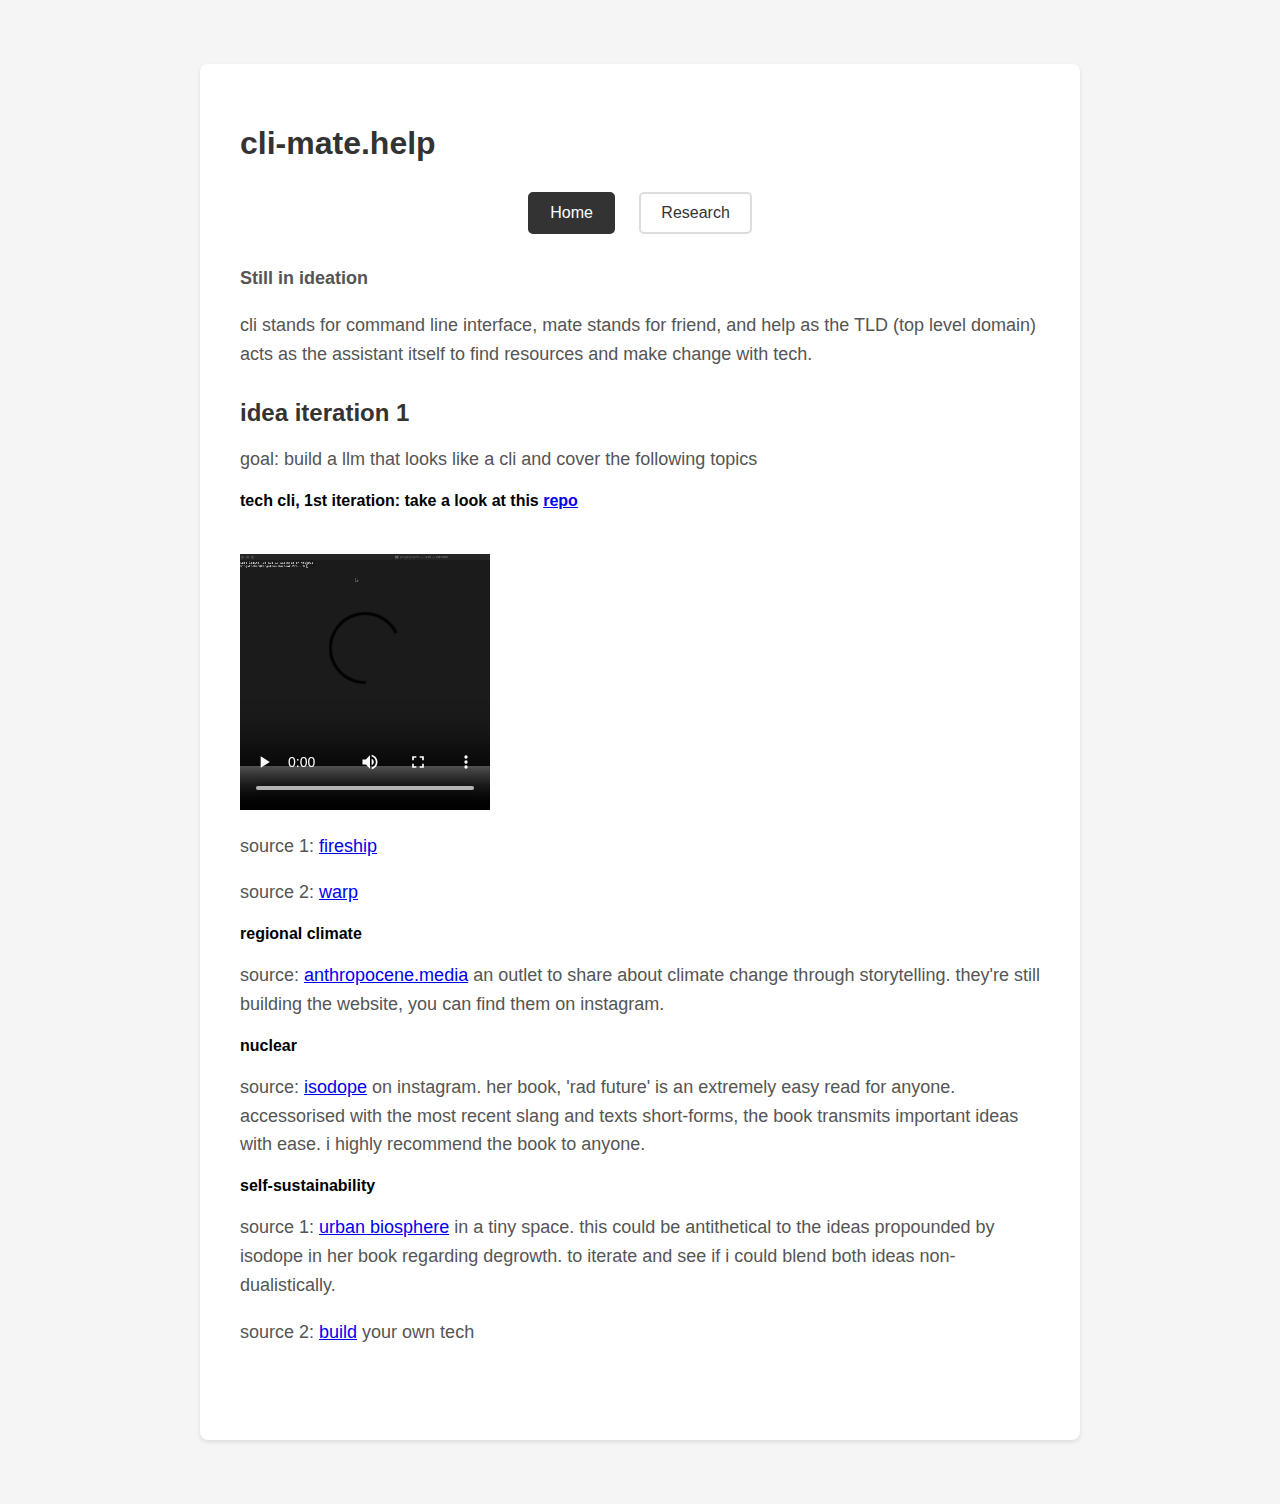
<file: index.html>
<!DOCTYPE html>
<html lang="en">
<head>
    <meta charset="UTF-8">
    <meta name="viewport" content="width=device-width, initial-scale=1.0">
    <title>cli-mate.help</title>
    <link rel="stylesheet" href="styles.css">
</head>
<body>
    <div class="container">
        <h1>cli-mate.help</h1>
        <nav class="nav-links">
            <a href="index.html" class="active">Home</a>
            <a href="research.html">Research</a>
        </nav>
        <div class="content">
            <p><strong>Still in ideation</strong></p>
            <p>cli stands for command line interface, mate stands for friend, and help as the TLD (top level domain) acts as the assistant itself to find resources and make change with tech.</p>
            <h2>idea iteration 1</h2>
            <p>goal: build a llm that looks like a cli and cover the following topics</p>
            <b>tech cli, 1st iteration: take a look at this <a href="https://github.com/kingking70/cli-mate-iteration-1" target="_blank">repo</a></b>
            <br/>
            <video width="250" height="300" controls>
                <source src="src/IMG_2487.MOV" type="video/mp4">
              Your browser does not support the video tag.
              </video>
            <p>source 1: <a href="https://youtu.be/_oHByo8tiEY?si=AJ16lvRaeTzB_MZe" target="_blank">fireship</a></p> 
            <p>source 2: <a href="https://youtu.be/GupmEQFkDJM?si=svTSRhEK_1CnCxpG" target="_blank">warp</a></p>
            <b>regional climate</b>
            <p>source: <a href="https://anthropocene.media/?fbclid=PAZXh0bgNhZW0CMTEAAafhtIDYXMTnZOA1uQuABj1UFNSohqQgzzFAOcSQrUCtx3JsNnV2JZSIzwNSgw_aem_ixGb0f2jOq1_POexD6Rakg" target="_blank">anthropocene.media</a> an outlet to share about climate change through storytelling. they're still building the website, you can find them on instagram.</p>
            <b>nuclear</b>
            <p>source: <a href="https://www.instagram.com/i_sodope?utm_source=ig_web_button_share_sheet&igsh=MTVhdWNlam1obWZ0OA==" target="_blank">isodope</a> on instagram. her book, 'rad future' is an extremely easy read for anyone. accessorised with the most recent slang and texts short-forms, the book transmits important ideas with ease. i highly recommend the book to anyone.</p>
            <b>self-sustainability</b>
            <p>source 1: <a href="https://youtu.be/_QGqcv28cUY?si=H87u8VpNWQ3508Ob" target="_blank">urban biosphere</a> in a tiny space. this could be antithetical to the ideas propounded by isodope in her book regarding degrowth. to iterate and see if i could blend both ideas non-dualistically.</p>
            <p>source 2: <a href="https://youtu.be/Et5PPMYuOc8?si=MKIVan7VtJhgLnvU" target="_blank">build</a> your own tech</p>
            
            
        </div>
    </div>
    <script src="script.js"></script>
</body>
</html>
</file>
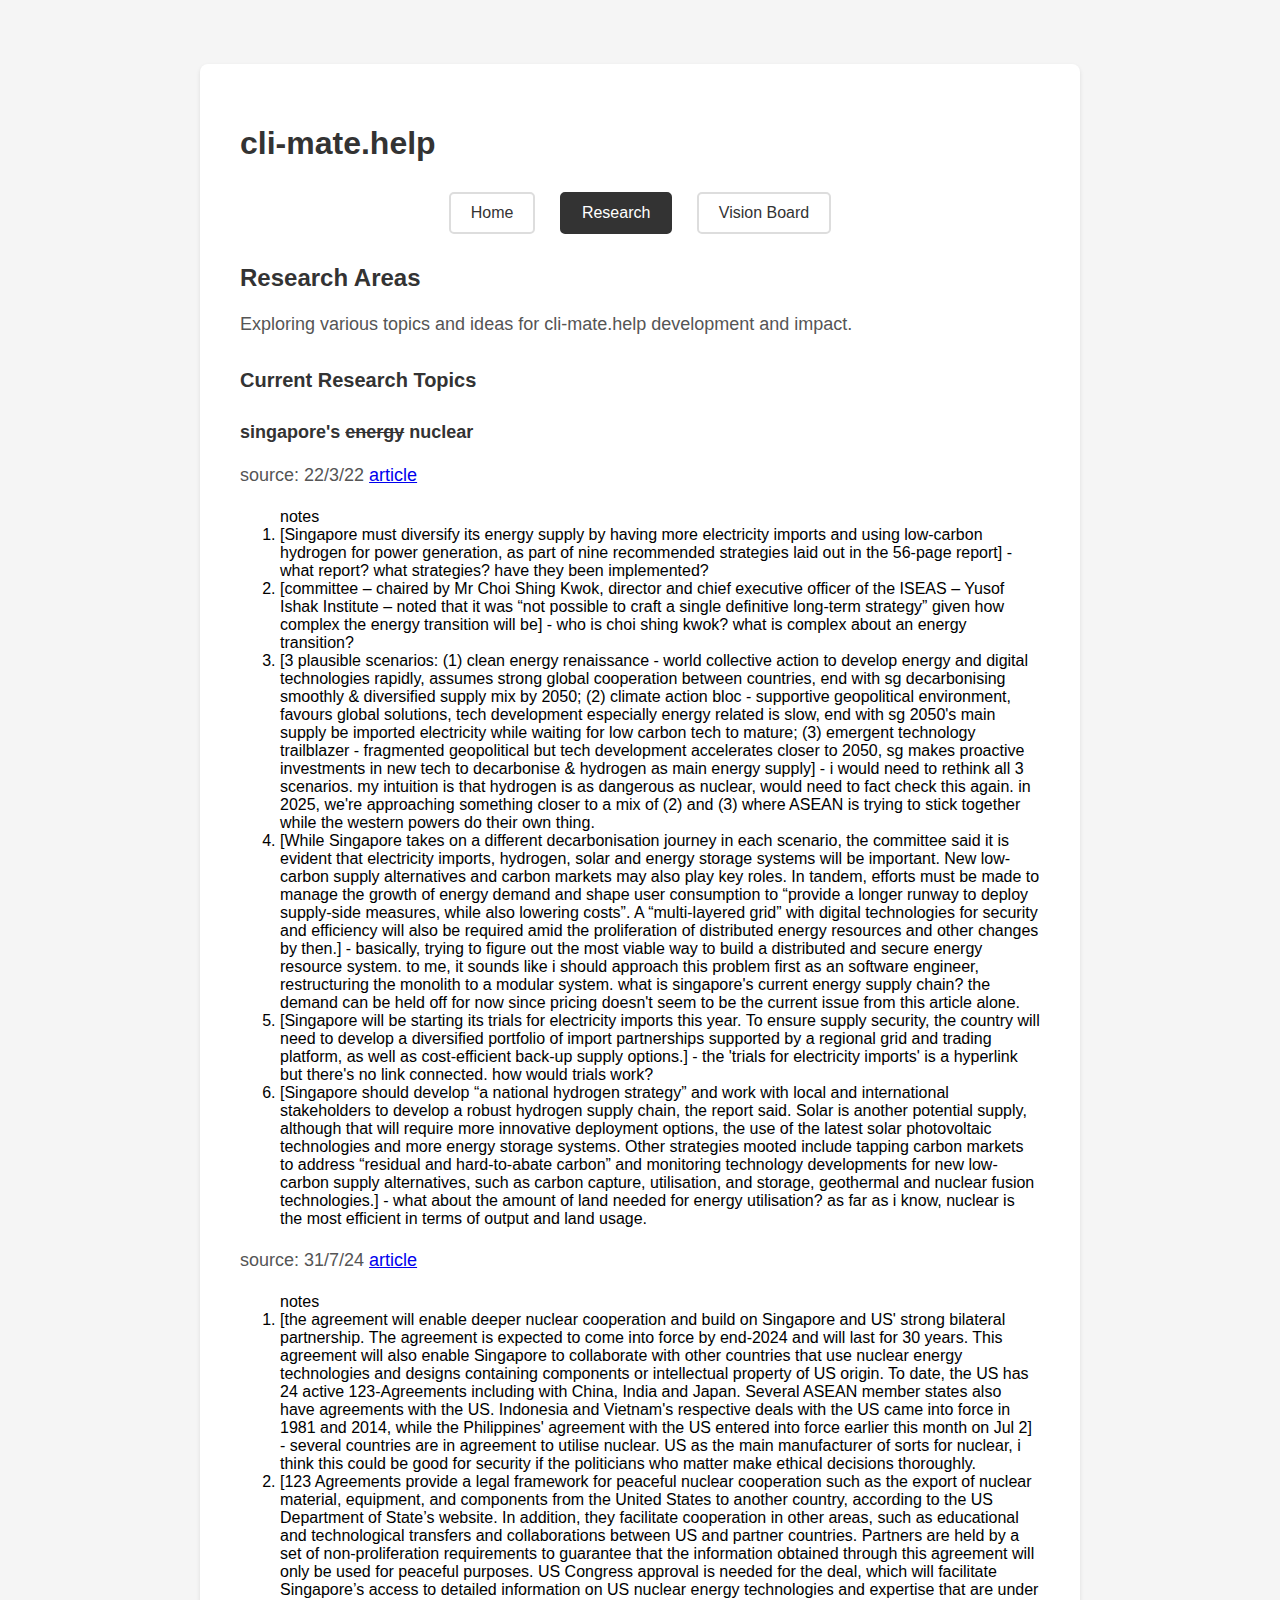
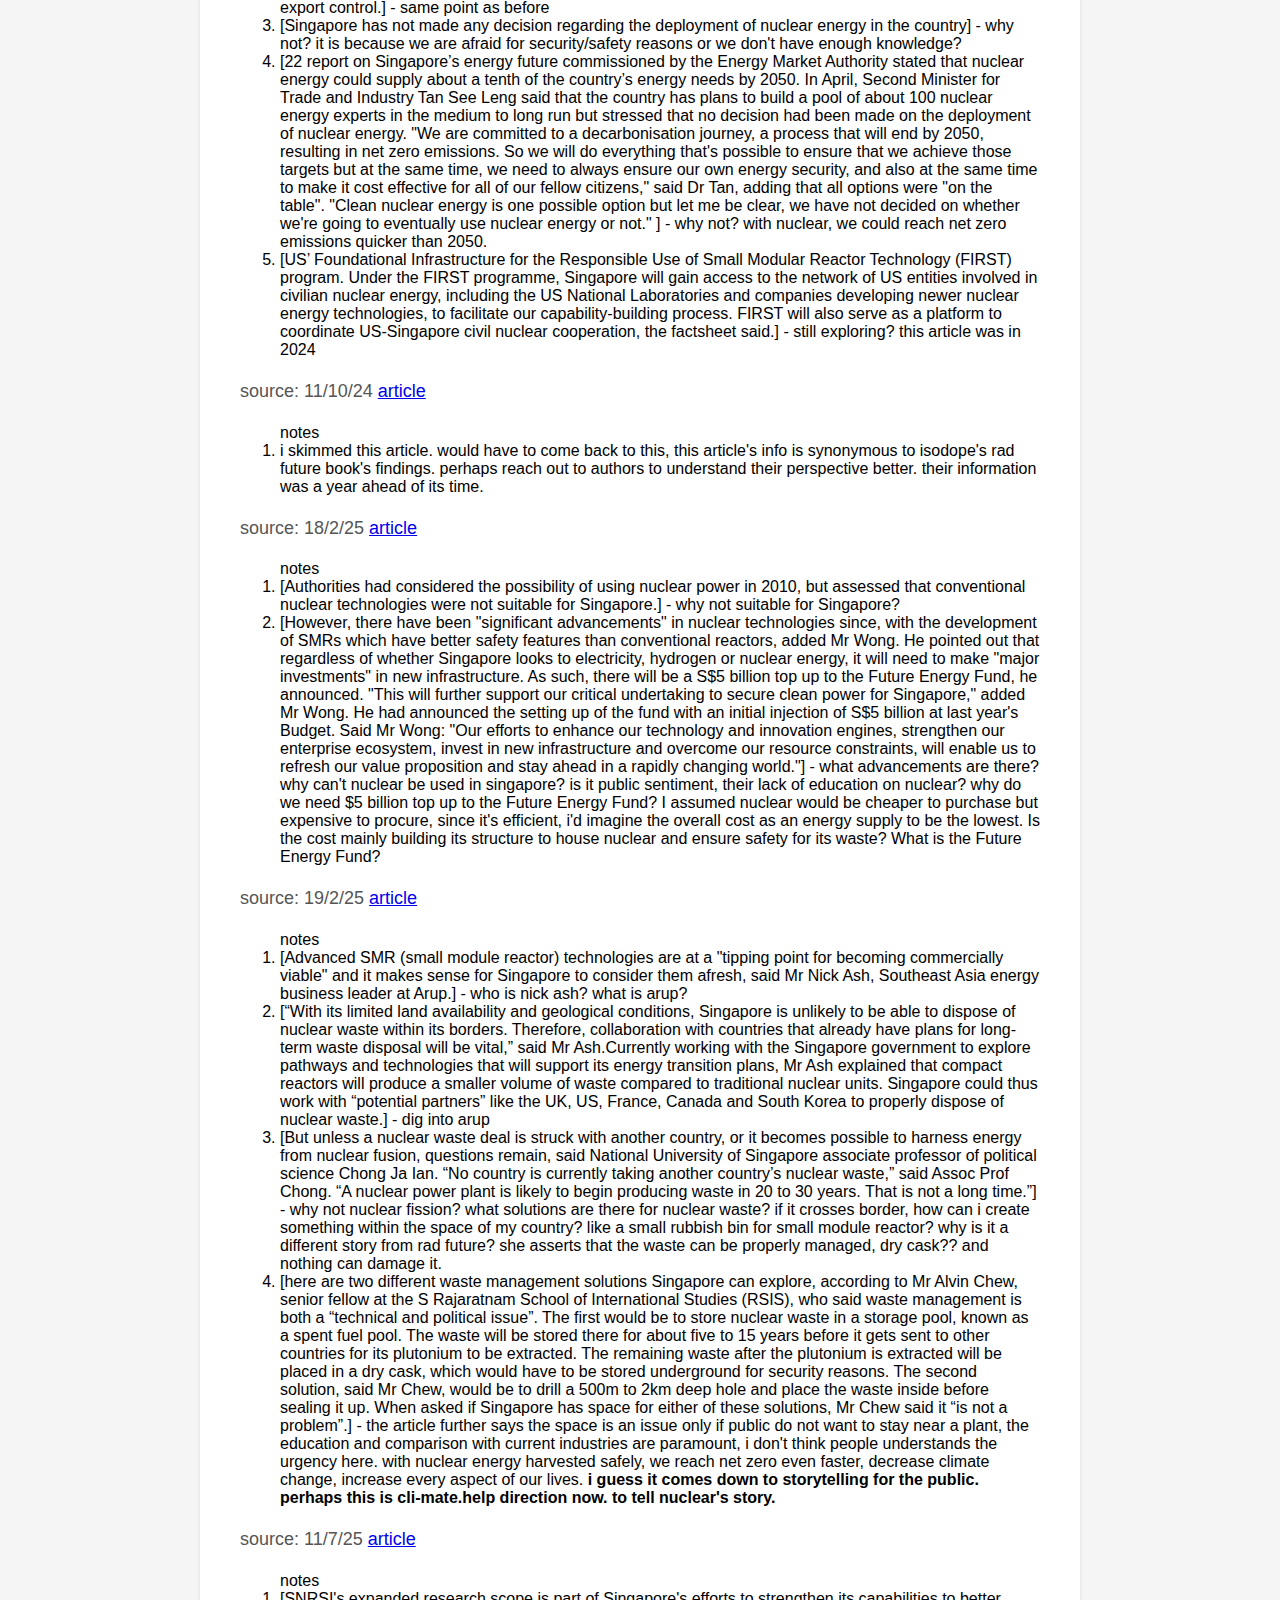
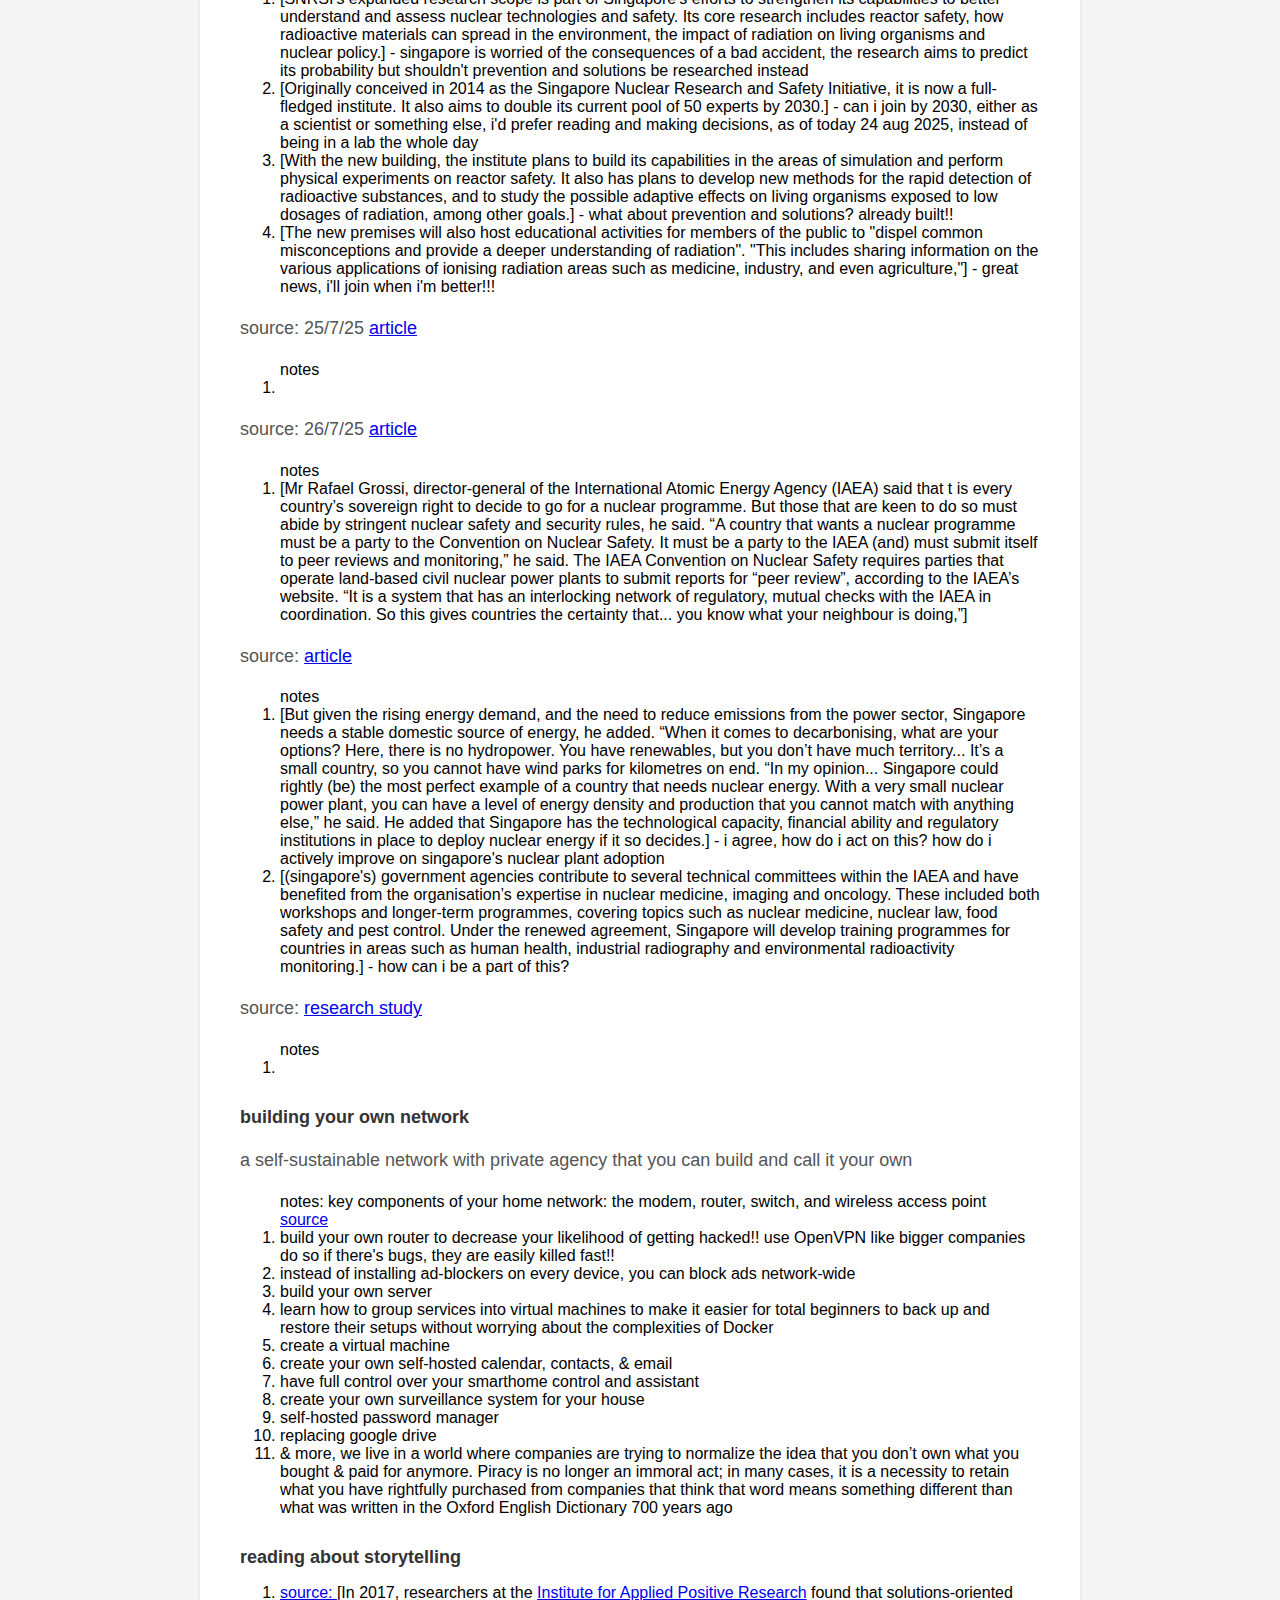
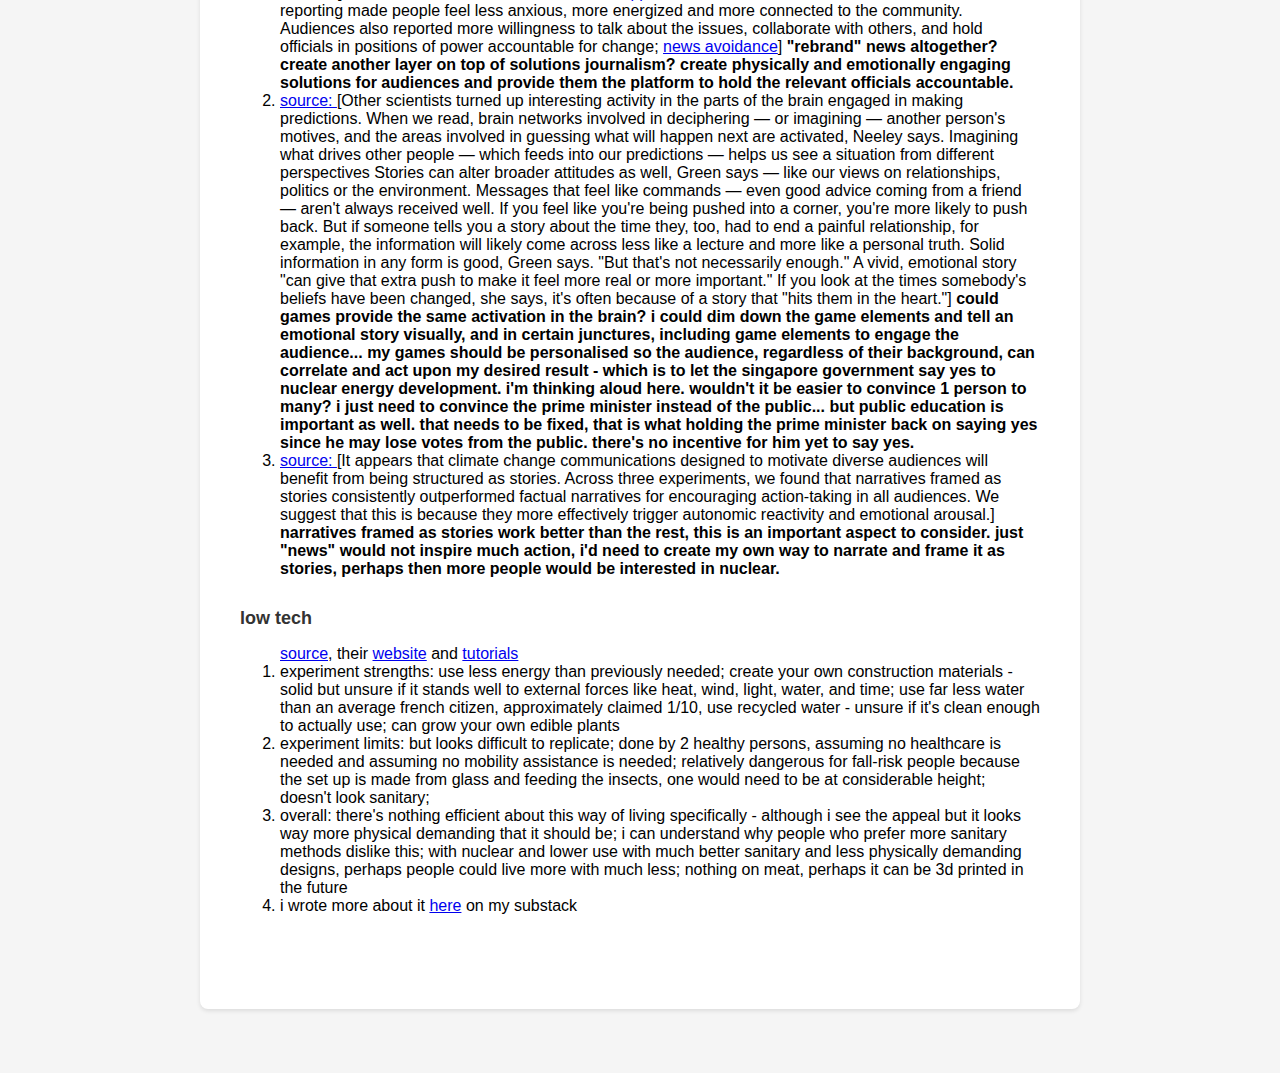
<file: research.html>
<!DOCTYPE html>
<html lang="en">
<head>
    <meta charset="UTF-8">
    <meta name="viewport" content="width=device-width, initial-scale=1.0">
    <title>Research - cli-mate.help</title>
    <link rel="stylesheet" href="styles.css">
</head>
<body>
    <div class="container">
        <h1>cli-mate.help</h1>
        <nav class="nav-links">
            <a href="index.html">Home</a>
            <a href="research.html" class="active">Research</a>
            <a href="vision.html">Vision Board</a>
        </nav>
        <div class="content">
            <h2>Research Areas</h2>
            <p>Exploring various topics and ideas for cli-mate.help development and impact.</p>
            
            <h3>Current Research Topics</h3>
            
            <h4>singapore's <s>energy</s> nuclear</h4>
            <p>source: 22/3/22 <a href="https://www.channelnewsasia.com/singapore/singapore-power-sector-can-be-net-zero-2050-committee-study-2578596" target="_blank">article</a></p>
            <ol>notes
                <li>[Singapore must diversify its energy supply by having more electricity imports and using low-carbon hydrogen for power generation, as part of nine recommended strategies laid out in the 56-page report] - what report? what strategies? have they been implemented?</li>
                <li>[committee – chaired by Mr Choi Shing Kwok, director and chief executive officer of the ISEAS – Yusof Ishak Institute – noted that it was “not possible to craft a single definitive long-term strategy” given how complex the energy transition will be] - who is choi shing kwok? what is complex about an energy transition? </li>
                <li>[3 plausible scenarios: (1) clean energy renaissance - world collective action to develop energy and digital technologies rapidly, assumes strong global cooperation between countries, end with sg decarbonising smoothly & diversified supply mix by 2050; (2) climate action bloc - supportive geopolitical environment, favours global solutions, tech development especially energy related is slow, end with sg 2050's main supply be imported electricity while waiting for low carbon tech to mature; (3) emergent technology trailblazer - fragmented geopolitical but tech development accelerates closer to 2050, sg makes proactive investments in new tech to decarbonise & hydrogen as main energy supply] - i would need to rethink all 3 scenarios. my intuition is that hydrogen is as dangerous as nuclear, would need to fact check this again. in 2025, we're approaching something closer to a mix of (2) and (3) where ASEAN is trying to stick together while the western powers do their own thing.</li>
                <li>[While Singapore takes on a different decarbonisation journey in each scenario, the committee said it is evident that electricity imports, hydrogen, solar and energy storage systems will be important. New low-carbon supply alternatives and carbon markets may also play key roles. In tandem, efforts must be made to manage the growth of energy demand and shape user consumption to “provide a longer runway to deploy supply-side measures, while also lowering costs”. A “multi-layered grid” with digital technologies for security and efficiency will also be required amid the proliferation of distributed energy resources and other changes by then.] - basically, trying to figure out the most viable way to build a distributed and secure energy resource system. to me, it sounds like i should approach this problem first as an software engineer, restructuring the monolith to a modular system. what is singapore's current energy supply chain? the demand can be held off for now since pricing doesn't seem to be the current issue from this article alone.</li>
                <li>[Singapore will be starting its trials for electricity imports this year. To ensure supply security, the country will need to develop a diversified portfolio of import partnerships supported by a regional grid and trading platform, as well as cost-efficient back-up supply options.] - the 'trials for electricity imports' is a hyperlink but there's no link connected. how would trials work?</li>
                <li>[Singapore should develop “a national hydrogen strategy” and work with local and international stakeholders to develop a robust hydrogen supply chain, the report said. Solar is another potential supply, although that will require more innovative deployment options, the use of the latest solar photovoltaic technologies and more energy storage systems. Other strategies mooted include tapping carbon markets to address “residual and hard-to-abate carbon” and monitoring technology developments for new low-carbon supply alternatives, such as carbon capture, utilisation, and storage, geothermal and nuclear fusion technologies.] - what about the amount of land needed for energy utilisation? as far as i know, nuclear is the most efficient in terms of output and land usage.</li>
            </ol>
            <p>source: 31/7/24 <a href="https://www.channelnewsasia.com/singapore/us-singapore-deal-123-agreement-nuclear-technology-climate-energy-4516021" target="_blank">article</a></p>
            <ol>notes
                <li>[the agreement will enable deeper nuclear cooperation and build on Singapore and US' strong bilateral partnership. The agreement is expected to come into force by end-2024 and will last for 30 years. This agreement will also enable Singapore to collaborate with other countries that use nuclear energy technologies and designs containing components or intellectual property of US origin. To date, the US has 24 active 123-Agreements including with China, India and Japan. Several ASEAN member states also have agreements with the US. Indonesia and Vietnam's respective deals with the US came into force in 1981 and 2014, while the Philippines' agreement with the US entered into force earlier this month on Jul 2] - several countries are in agreement to utilise nuclear. US as the main manufacturer of sorts for nuclear, i think this could be good for security if the politicians who matter make ethical decisions thoroughly.</li>
                <li>[123 Agreements provide a legal framework for peaceful nuclear cooperation such as the export of nuclear material, equipment, and components from the United States to another country, according to the US Department of State’s website. In addition, they facilitate cooperation in other areas, such as educational and technological transfers and collaborations between US and partner countries. Partners are held by a set of non-proliferation requirements to guarantee that the information obtained through this agreement will only be used for peaceful purposes. US Congress approval is needed for the deal, which will facilitate Singapore’s access to detailed information on US nuclear energy technologies and expertise that are under export control.] - same point as before</li>
                <li>[Singapore has not made any decision regarding the deployment of nuclear energy in the country] - why not? it is because we are afraid for security/safety reasons or we don't have enough knowledge?</li>
                <li>[22 report on Singapore’s energy future commissioned by the Energy Market Authority stated that nuclear energy could supply about a tenth of the country’s energy needs by 2050. In April, Second Minister for Trade and Industry Tan See Leng said that the country has plans to build a pool of about 100 nuclear energy experts in the medium to long run but stressed that no decision had been made on the deployment of nuclear energy. "We are committed to a decarbonisation journey, a process that will end by 2050, resulting in net zero emissions. So we will do everything that's possible to ensure that we achieve those targets but at the same time, we need to always ensure our own energy security, and also at the same time to make it cost effective for all of our fellow citizens," said Dr Tan, adding that all options were "on the table". "Clean nuclear energy is one possible option but let me be clear, we have not decided on whether we're going to eventually use nuclear energy or not." ] - why not? with nuclear, we could reach net zero emissions quicker than 2050.</li>
                <li>[US’ Foundational Infrastructure for the Responsible Use of Small Modular Reactor Technology (FIRST) program. Under the FIRST programme, Singapore will gain access to the network of US entities involved in civilian nuclear energy, including the US National Laboratories and companies developing newer nuclear energy technologies, to facilitate our capability-building process. FIRST will also serve as a platform to coordinate US-Singapore civil nuclear cooperation, the factsheet said.] - still exploring? this article was in 2024</li>
            </ol>
            <p>source: 11/10/24 <a href="https://www.channelnewsasia.com/today/big-read/nuclear-energy-perception-reality-safety-fear-4667916" target="_blank">article</a></p>
            <ol>notes
                <li>i skimmed this article. would have to come back to this, this article's info is synonymous to isodope's rad future book's findings. perhaps reach out to authors to understand their perspective better. their information was a year ahead of its time.</li>
            </ol>
            <p>source: 18/2/25 <a href="https://www.channelnewsasia.com/singapore/singapore-nuclear-power-budget-2025-4944536" target="_blank">article</a></p>
            <ol>notes
                <li>[Authorities had considered the possibility of using nuclear power in 2010, but assessed that conventional nuclear technologies were not suitable for Singapore.] - why not suitable for Singapore?</li>
                <li>[However, there have been "significant advancements" in nuclear technologies since, with the development of SMRs which have better safety features than conventional reactors, added Mr Wong. He pointed out that regardless of whether Singapore looks to electricity, hydrogen or nuclear energy, it will need to make "major investments" in new infrastructure. As such, there will be a S$5 billion top up to the Future Energy Fund, he announced. "This will further support our critical undertaking to secure clean power for Singapore," added Mr Wong. He had announced the setting up of the fund with an initial injection of S$5 billion at last year's Budget. Said Mr Wong: "Our efforts to enhance our technology and innovation engines, strengthen our enterprise ecosystem, invest in new infrastructure and overcome our resource constraints, will enable us to refresh our value proposition and stay ahead in a rapidly changing world."] - what advancements are there? why can't nuclear be used in singapore? is it public sentiment, their lack of education on nuclear? why do we need $5 billion top up to the Future Energy Fund? I assumed nuclear would be cheaper to purchase but expensive to procure, since it's efficient, i'd imagine the overall cost as an energy supply to be the lowest. Is the cost mainly building its structure to house nuclear and ensure safety for its waste? What is the Future Energy Fund?</li>
            </ol>
            <p>source: 19/2/25 <a href="https://www.channelnewsasia.com/singapore/nuclear-energy-option-singapore-waste-and-public-perception-challenges-remain-4945996" target="_blank">article</a></p>
            <ol>notes
                <li>[Advanced SMR (small module reactor) technologies are at a "tipping point for becoming commercially viable" and it makes sense for Singapore to consider them afresh, said Mr Nick Ash, Southeast Asia energy business leader at Arup.] - who is nick ash? what is arup?</li>
                <li>[“With its limited land availability and geological conditions, Singapore is unlikely to be able to dispose of nuclear waste within its borders. Therefore, collaboration with countries that already have plans for long-term waste disposal will be vital,” said Mr Ash.Currently working with the Singapore government to explore pathways and technologies that will support its energy transition plans, Mr Ash explained that compact reactors will produce a smaller volume of waste compared to traditional nuclear units. Singapore could thus work with “potential partners” like the UK, US, France, Canada and South Korea to properly dispose of nuclear waste.] - dig into arup</li>
                <li>[But unless a nuclear waste deal is struck with another country, or it becomes possible to harness energy from nuclear fusion, questions remain, said National University of Singapore associate professor of political science Chong Ja Ian. “No country is currently taking another country’s nuclear waste,” said Assoc Prof Chong. “A nuclear power plant is likely to begin producing waste in 20 to 30 years. That is not a long time.”] - why not nuclear fission? what solutions are there for nuclear waste? if it crosses border, how can i create something within the space of my country? like a small rubbish bin for small module reactor? why is it a different story from rad future? she asserts that the waste can be properly managed, dry cask?? and nothing can damage it.</li>
                <li>[here are two different waste management solutions Singapore can explore, according to Mr Alvin Chew, senior fellow at the S Rajaratnam School of International Studies (RSIS), who said waste management is both a “technical and political issue”. The first would be to store nuclear waste in a storage pool, known as a spent fuel pool. The waste will be stored there for about five to 15 years before it gets sent to other countries for its plutonium to be extracted. The remaining waste after the plutonium is extracted will be placed in a dry cask, which would have to be stored underground for security reasons. The second solution, said Mr Chew, would be to drill a 500m to 2km deep hole and place the waste inside before sealing it up. When asked if Singapore has space for either of these solutions, Mr Chew said it “is not a problem”.] - the article further says the space is an issue only if public do not want to stay near a plant, the education and comparison with current industries are paramount, i don't think people understands the urgency here. with nuclear energy harvested safely, we reach net zero even faster, decrease climate change, increase every aspect of our lives. <b>i guess it comes down to storytelling for the public. perhaps this is cli-mate.help direction now. to tell nuclear's story. </b></li>
            </ol>
            <p>source: 11/7/25 <a href="https://www.channelnewsasia.com/singapore/singapore-nuclear-research-facility-nus-snrsi-5231921" target="_blank">article</a></p>
            <ol>notes
                <li>[SNRSI's expanded research scope is part of Singapore's efforts to strengthen its capabilities to better understand and assess nuclear technologies and safety. Its core research includes reactor safety, how radioactive materials can spread in the environment, the impact of radiation on living organisms and nuclear policy.] - singapore is worried of the consequences of a bad accident, the research aims to predict its probability but shouldn't prevention and solutions be researched instead</li>
                <li>[Originally conceived in 2014 as the Singapore Nuclear Research and Safety Initiative, it is now a full-fledged institute. It also aims to double its current pool of 50 experts by 2030.] - can i join by 2030, either as a scientist or something else, i'd prefer reading and making decisions, as of today 24 aug 2025, instead of being in a lab the whole day</li>
                <li>[With the new building, the institute plans to build its capabilities in the areas of simulation and perform physical experiments on reactor safety. It also has plans to develop new methods for the rapid detection of radioactive substances, and to study the possible adaptive effects on living organisms exposed to low dosages of radiation, among other goals.] - what about prevention and solutions? already built!!</li>
                <li>[The new premises will also host educational activities for members of the public to "dispel common misconceptions and provide a deeper understanding of radiation". "This includes sharing information on the various applications of ionising radiation areas such as medicine, industry, and even agriculture,"] - great news, i'll join when i'm better!!!</li>
            </ol>
            <p>source: 25/7/25 <a href="https://www.channelnewsasia.com/singapore/singapore-nuclear-energy-iaea-rafael-grossi-5258646#:~:text=Singapore%20and%20a%20few%20other,powered%20nations%20in%20ASEAN%20yet." target="_blank">article</a></p>
            <ol>notes
                <li></li>
            </ol>
            <p>source: 26/7/25 <a href="https://www.straitstimes.com/singapore/as-asean-looks-to-nuclear-energy-public-education-efforts-are-needed-un-nuclear-watchdog-chief" target="_blank">article</a></p>
            <ol>notes
                <li>[Mr Rafael Grossi, director-general of the International Atomic Energy Agency (IAEA) said that t is every country’s sovereign right to decide to go for a nuclear programme. But those that are keen to do so must abide by stringent nuclear safety and security rules, he said. “A country that wants a nuclear programme must be a party to the Convention on Nuclear Safety. It must be a party to the IAEA (and) must submit itself to peer reviews and monitoring,” he said. The IAEA Convention on Nuclear Safety requires parties that operate land-based civil nuclear power plants to submit reports for “peer review”, according to the IAEA’s website. “It is a system that has an interlocking network of regulatory, mutual checks with the IAEA in coordination. So this gives countries the certainty that... you know what your neighbour is doing,”] </li>
            </ol>
            <p>source: <a href="https://www.straitstimes.com/singapore/environment/spore-could-have-nuclear-energy-within-a-few-years-if-it-decides-on-it-un-nuclear-watchdog-chief?ref=inline-article" target="_blank">article</a></p>
            <ol>notes
                <li>[But given the rising energy demand, and the need to reduce emissions from the power sector, Singapore needs a stable domestic source of energy, he added. “When it comes to decarbonising, what are your options? Here, there is no hydropower. You have renewables, but you don’t have much territory... It’s a small country, so you cannot have wind parks for kilometres on end. “In my opinion... Singapore could rightly (be) the most perfect example of a country that needs nuclear energy. With a very small nuclear power plant, you can have a level of energy density and production that you cannot match with anything else,” he said. He added that Singapore has the technological capacity, financial ability and regulatory institutions in place to deploy nuclear energy if it so decides.] - i agree, how do i act on this? how do i actively improve on singapore's nuclear plant adoption</li>
                <li>[(singapore's) government agencies contribute to several technical committees within the IAEA and have benefited from the organisation’s expertise in nuclear medicine, imaging and oncology. These included both workshops and longer-term programmes, covering topics such as nuclear medicine, nuclear law, food safety and pest control. Under the renewed agreement, Singapore will develop training programmes for countries in areas such as human health, industrial radiography and environmental radioactivity monitoring.] - how can i be a part of this?
                </li>
            </ol>
            <p>source: <a href="https://snrsi.nus.edu.sg/research/nuclear-safety-analysis/severe-accident-simulation/" target="_blank">research study</a></p>
            <ol>notes
                <li></li>
            </ol>
            <h4>building your own network</h4>
            <p>a self-sustainable network with private agency that you can build and call it your own</p>
            <ol>notes: key components of your home network: the modem, router, switch, and wireless access point
                <br/>
                <a href="https://wiki.futo.org/index.php/Introduction_to_a_Self_Managed_Life:_a_13_hour_%26_28_minute_presentation_by_FUTO_software#Why_Build_Your_Own_Sovereign_Cloud?" target="_blank">source</a>
                <li>build your own router to decrease your likelihood of getting hacked!! use OpenVPN like bigger companies do so if there's bugs, they are easily killed fast!!</li>
                <li>instead of installing ad-blockers on every device, you can block ads network-wide</li>
                <li>build your own server</li>
                <li>learn how to group services into virtual machines to make it easier for total beginners to back up and restore their setups without worrying about the complexities of Docker</li>
                <li>create a virtual machine</li>
                <li>create your own self-hosted calendar, contacts, & email</li>
                <li>have full control over your smarthome control and assistant</li>
                <li>create your own surveillance system for your house</li>
                <li>self-hosted password manager</li>
                <li>replacing google drive</li>
                <li>& more, we live in a world where companies are trying to normalize the idea that you don’t own what you bought & paid for anymore. Piracy is no longer an immoral act; in many cases, it is a necessity to retain what you have rightfully purchased from companies that think that word means something different than what was written in the Oxford English Dictionary 700 years ago</li>
            </ol>
            <h4>reading about storytelling</h4>
            <ol>
                <li><a href="https://www.solutionsjournalism.org/impact/how-solutions-journalism-rebalances-news#:~:text=There's%20a%20growing%20body%20of,respond%20to%20stories%20about%20solutions.&text=It's%20clear%20the%20current%20news,journalism%20is%20what%20audiences%20want." target="_blank">source: </a> [In 2017, researchers at the <a href="https://michellegielan.com/wp-content/uploads/2017/03/Solution-focused-News.pdf" target="_blank">Institute for Applied Positive Research</a> found that solutions-oriented reporting made people feel less anxious, more energized and more connected to the community. Audiences also reported more willingness to talk about the issues, collaborate with others, and hold officials in positions of power accountable for change; <a href="https://www.proquest.com/openview/90e0a8df5179635d7801df4fd173c2db/1?pq-origsite=gscholar&cbl=1216381" target="_blank">news avoidance</a>] <b>"rebrand" news altogether? create another layer on top of solutions journalism? create physically and emotionally engaging solutions for audiences and provide them the platform to hold the relevant officials accountable.</b>
                </li>
                <li><a href="https://www.npr.org/sections/health-shots/2020/04/11/815573198/how-stories-connect-and-persuade-us-unleashing-the-brain-power-of-narrative" target="_blank">source: </a> [Other scientists turned up interesting activity in the parts of the brain engaged in making predictions. When we read, brain networks involved in deciphering — or imagining — another person's motives, and the areas involved in guessing what will happen next are activated, Neeley says. Imagining what drives other people — which feeds into our predictions — helps us see a situation from different perspectives Stories can alter broader attitudes as well, Green says — like our views on relationships, politics or the environment. Messages that feel like commands — even good advice coming from a friend — aren't always received well. If you feel like you're being pushed into a corner, you're more likely to push back. But if someone tells you a story about the time they, too, had to end a painful relationship, for example, the information will likely come across less like a lecture and more like a personal truth. Solid information in any form is good, Green says. "But that's not necessarily enough." A vivid, emotional story "can give that extra push to make it feel more real or more important." If you look at the times somebody's beliefs have been changed, she says, it's often because of a story that "hits them in the heart."] <b>could games provide the same activation in the brain? i could dim down the game elements and tell an emotional story visually, and in certain junctures, including game elements to engage the audience... my games should be personalised so the audience, regardless of their background, can correlate and act upon my desired result - which is to let the singapore government say yes to nuclear energy development. i'm thinking aloud here. wouldn't it be easier to convince 1 person to many? i just need to convince the prime minister instead of the public... but public education is important as well. that needs to be fixed, that is what holding the prime minister back on saying yes since he may lose votes from the public. there's no incentive for him yet to say yes.</b>
                </li>
                <li><a href="https://www.researchgate.net/publication/332256848_Stories_vs_facts_triggering_emotion_and_action-taking_on_climate_change" target="_blank">source: </a>[It appears that climate change communications designed to motivate diverse audiences will benefit from being structured as stories. Across three experiments, we found that narratives framed as stories consistently outperformed factual narratives for encouraging action-taking in all audiences. We suggest that this is because they more effectively trigger autonomic reactivity and emotional arousal.] <b>narratives framed as stories work better than the rest, this is an important aspect to consider. just "news" would not inspire much action, i'd need to create my own way to narrate and frame it as stories, perhaps then more people would be interested in nuclear.</b>
                </li>
            </ol>
            <h4>low tech</h4>
            <ol><a href="https://youtu.be/_QGqcv28cUY?si=IZtEcQyFtCdeK702" target="">source</a>, their <a href="https://www.biosphere-experience.org/" target="_blank">website</a> and <a href="https://wiki.lowtechlab.org/wiki/Group:Biosph%C3%A8re_Urbaine" target="_blank">tutorials</a>
                <li>experiment strengths: use less energy than previously needed; create your own construction materials - solid but unsure if it stands well to external forces like heat, wind, light, water, and time; use far less water than an average french citizen, approximately claimed 1/10, use recycled water - unsure if it's clean enough to actually use; can grow your own edible plants</li>
                <li>experiment limits: but looks difficult to replicate; done by 2 healthy persons, assuming no healthcare is needed and assuming no mobility assistance is needed; relatively dangerous for fall-risk people because the set up is made from glass and feeding the insects, one would need to be at considerable height; doesn't look sanitary; </li>
                <li>overall: there's nothing efficient about this way of living specifically - although i see the appeal but it looks way more physical demanding that it should be; i can understand why people who prefer more sanitary methods dislike this; with nuclear and lower use with much better sanitary and less physically demanding designs, perhaps people could live more with much less; nothing on meat, perhaps it can be 3d printed in the future</li>
                <li>i wrote more about it <a href="https://substack.com/profile/164817953-humble-mumble/note/c-148831145" target="blank">here</a> on my substack</li>
            </ol>
        </div>
    </div>
    <script src="script.js"></script>
</body>
</html>
</file>
<file: styles.css>
body {
    font-family: Arial, sans-serif;
    margin: 2rem;
    padding: 2rem;
    background-color: #f5f5f5;
}

.container {
    max-width: 800px;
    margin: 0 auto;
    background-color: white;
    padding: 40px;
    border-radius: 8px;
    box-shadow: 0 2px 4px rgba(0, 0, 0, 0.1);
}

h1 {
    color: #333;
    margin-bottom: 30px;
}

.content p {
    font-size: 18px;
    line-height: 1.6;
    color: #555;
}

/* Navigation */
.nav-links {
    margin-bottom: 30px;
    text-align: center;
}

.nav-links a {
    display: inline-block;
    padding: 10px 20px;
    margin: 0 10px;
    text-decoration: none;
    color: #333;
    border: 2px solid #ddd;
    border-radius: 5px;
    transition: all 0.3s ease;
}

.nav-links a:hover {
    background-color: #333;
    color: white;
    border-color: #333;
}

.nav-links a.active {
    background-color: #333;
    color: white;
    border-color: #333;
}

/* Additional heading styles */
h2, h3, h4 {
    color: #333;
    margin-top: 30px;
    margin-bottom: 15px;
}

h2 { font-size: 24px; }
h3 { font-size: 20px; }
h4 { font-size: 18px; }
</file>
